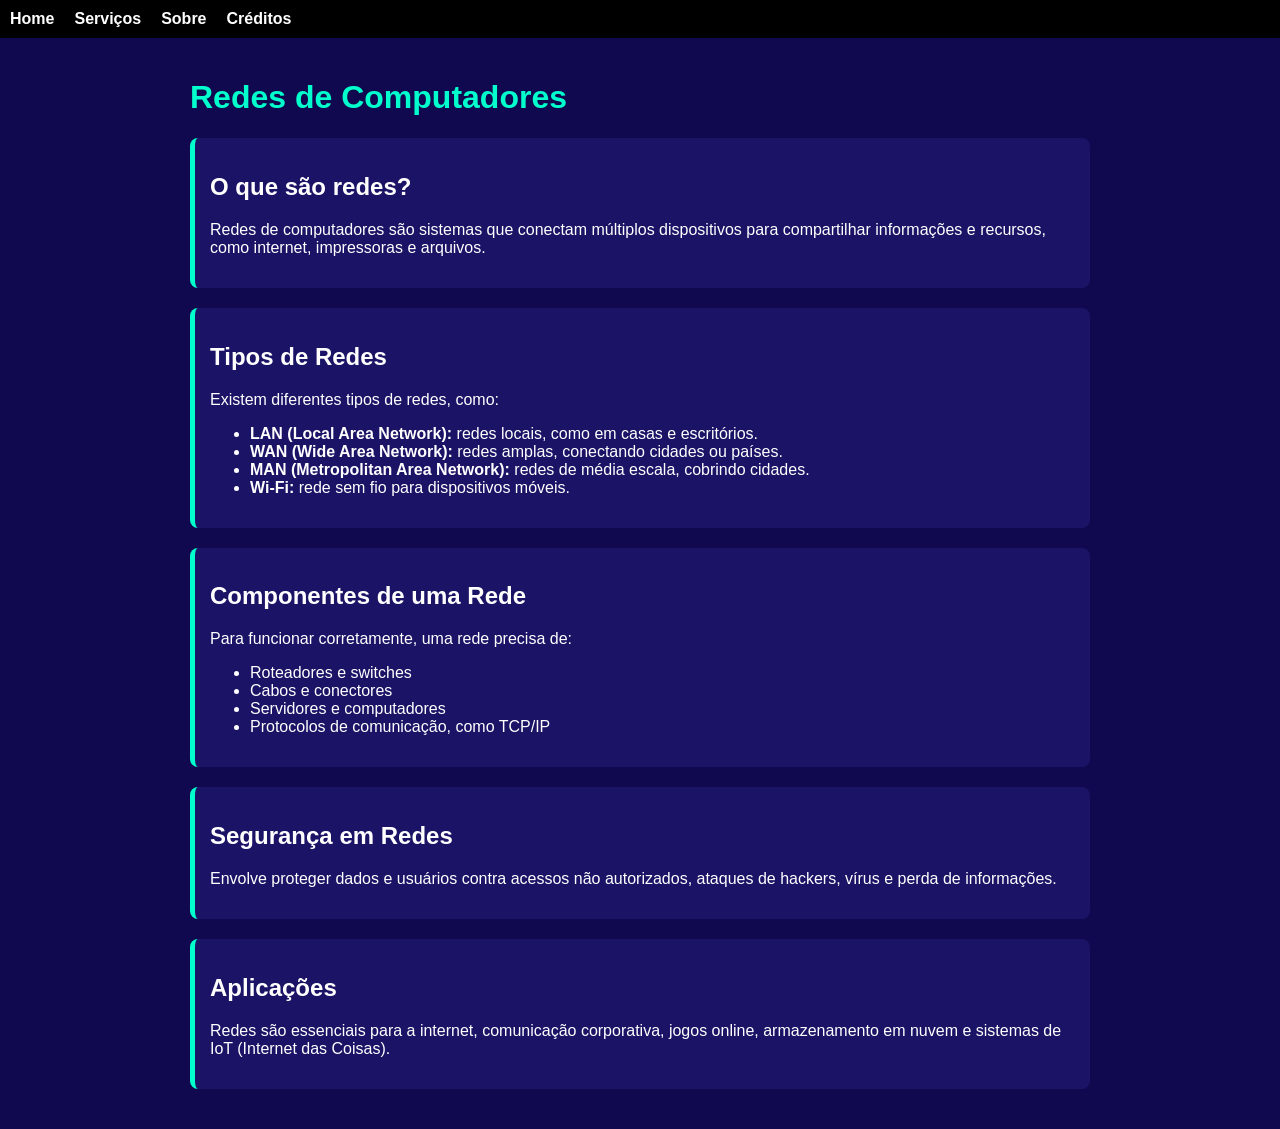
<file: redes.html>
<!DOCTYPE html>
<html lang="en">
<head>
    <meta charset="UTF-8">
    <meta name="viewport" content="width=device-width, initial-scale=1.0">
    <title>Redes de Computadores</title>


<nav>
  <ul>
    <li><a href="http://127.0.0.1:5500/inicio.html">Home</a></li>
    <li><a href="http://127.0.0.1:5500/servicess.html">Serviços</a></li>
    <li><a href="http://127.0.0.1:5500/sobre.html">Sobre</a></li>
    <li><a href="http://127.0.0.1:5500/creditos.html">Créditos</a></li>
  </ul>
</nav>

<style>

    body {
        background-color: #11094f;
        font-family: Arial, sans-serif;
        margin: 0;
        padding: px;
        color: white;
    }

nav {
        background-color: #000000; 
        padding: 10px;
    }

    nav ul {
        list-style: none;
        margin: 0;
        padding: 0;
        display: flex; 
    }

    nav ul li {
        margin-right: 20px;
    }

    nav ul li a {
        color: rgb(255, 255, 255);
        text-decoration: none;
        font-weight: bold;
        transition: color 0.3s;
    }

    nav ul li a:hover {
        color: rgb(7, 87, 51);
    }

    /* MELHORIAS VISUAIS */
    .container {
        padding: 20px;
        max-width: 900px;
        margin: auto;
    }

    .box {
        background-color: #1a1366;
        padding: 15px;
        margin-bottom: 20px;
        border-radius: 8px;
        border-left: 5px solid #00ffcc;
    }

    h1 {
        color: #00ffcc;
    }

</style>
</head>
<body>

<div class="container">

    <h1>Redes de Computadores </h1>

    <div class="box">
        <h2>O que são redes?</h2>
        <p>Redes de computadores são sistemas que conectam múltiplos dispositivos para compartilhar informações e recursos, como internet, impressoras e arquivos.</p>
    </div>

    <div class="box">
        <h2>Tipos de Redes</h2>
        <p>Existem diferentes tipos de redes, como:</p>
        <ul>
            <li><strong>LAN (Local Area Network):</strong> redes locais, como em casas e escritórios.</li>
            <li><strong>WAN (Wide Area Network):</strong> redes amplas, conectando cidades ou países.</li>
            <li><strong>MAN (Metropolitan Area Network):</strong> redes de média escala, cobrindo cidades.</li>
            <li><strong>Wi-Fi:</strong> rede sem fio para dispositivos móveis.</li>
        </ul>
    </div>

    <div class="box">
        <h2>Componentes de uma Rede</h2>
        <p>Para funcionar corretamente, uma rede precisa de:</p>
        <ul>
            <li>Roteadores e switches</li>
            <li>Cabos e conectores</li>
            <li>Servidores e computadores</li>
            <li>Protocolos de comunicação, como TCP/IP</li>
        </ul>
    </div>

    <div class="box">
        <h2>Segurança em Redes</h2>
        <p>Envolve proteger dados e usuários contra acessos não autorizados, ataques de hackers, vírus e perda de informações.</p>
    </div>

    <div class="box">
        <h2>Aplicações</h2>
        <p>Redes são essenciais para a internet, comunicação corporativa, jogos online, armazenamento em nuvem e sistemas de IoT (Internet das Coisas).</p>
    </div>

</div>

</body>
</html>
</file>
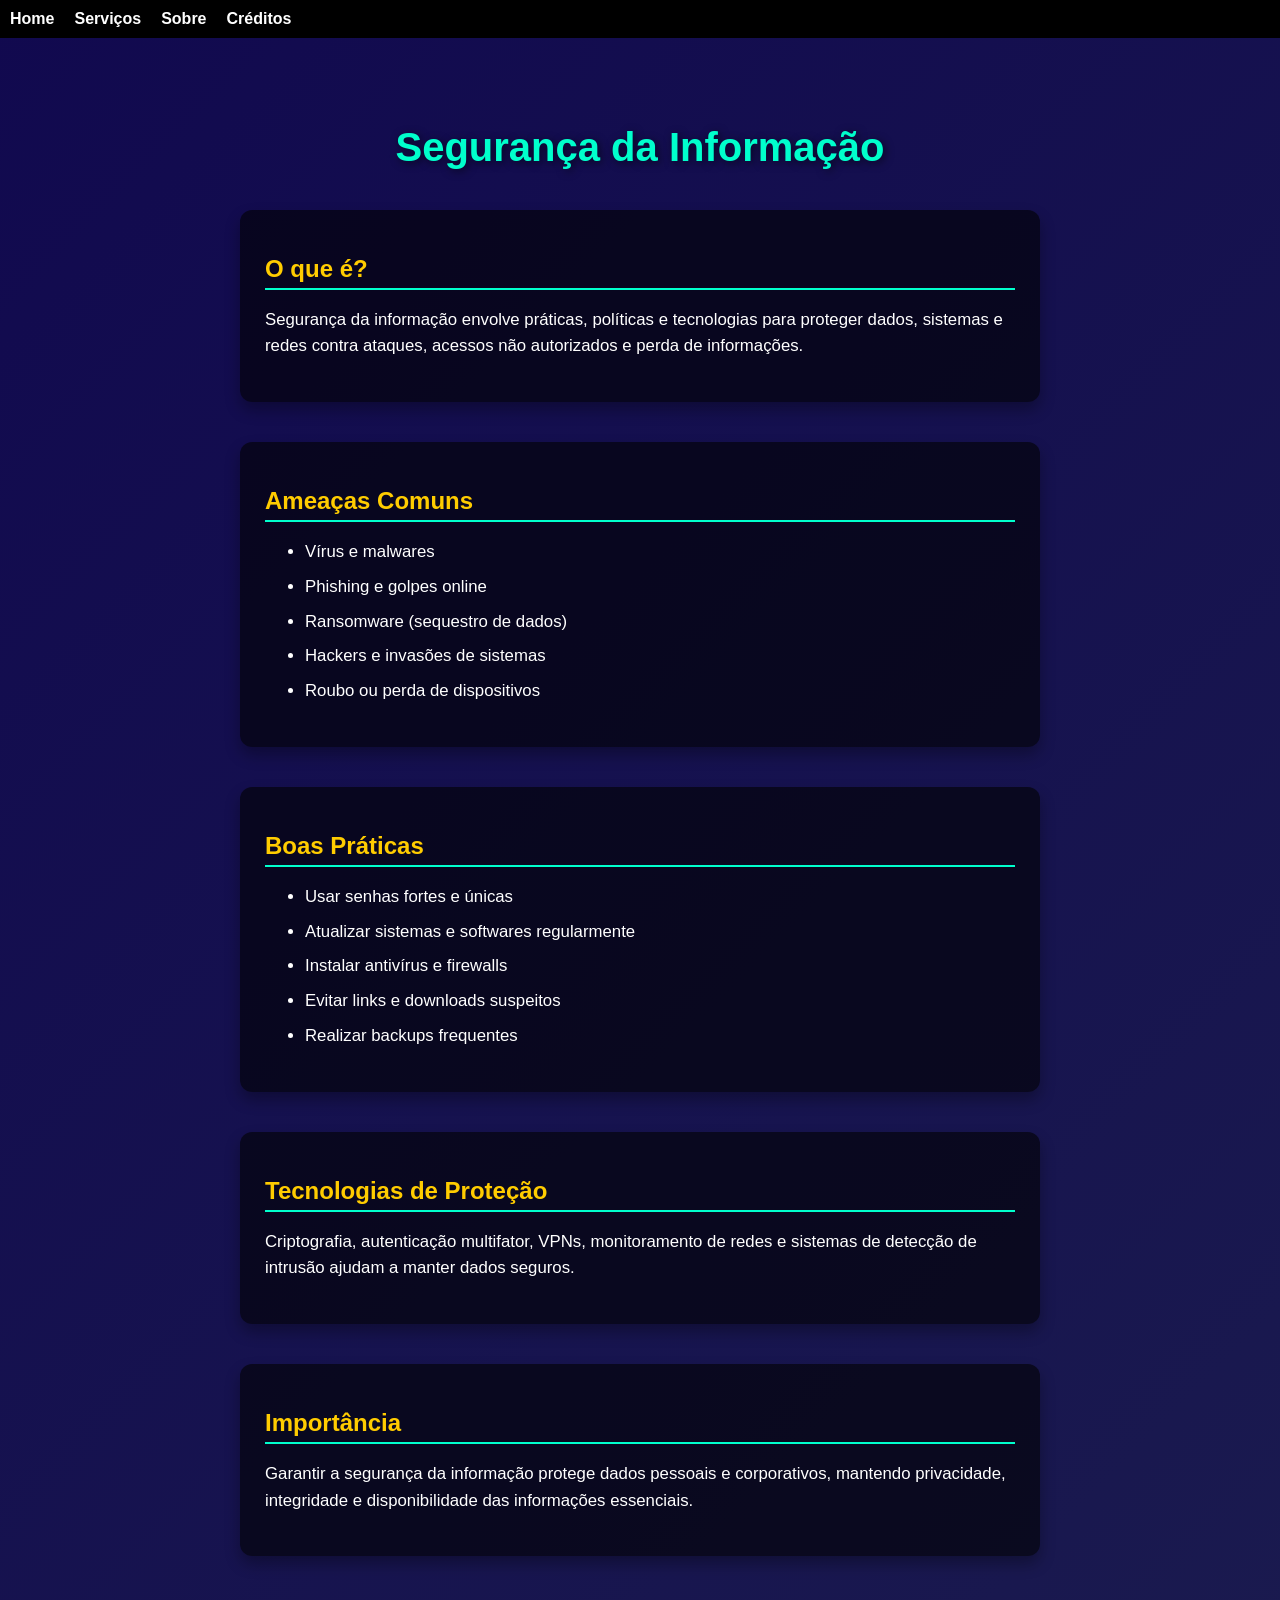
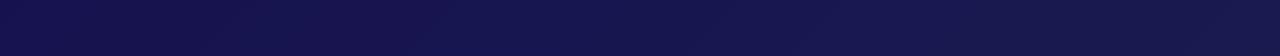
<file: seguranca.html>
<!DOCTYPE html>
<html lang="en">
<head>
    <meta charset="UTF-8">
    <meta name="viewport" content="width=device-width, initial-scale=1.0">
    <title>Segurança da Informação</title>


<nav>
  <ul>
    <li><a href="http://127.0.0.1:5500/inicio.html">Home</a></li>
    <li><a href="http://127.0.0.1:5500/servicess.html">Serviços</a></li>
    <li><a href="http://127.0.0.1:5500/sobre.html">Sobre</a></li>
    <li><a href="http://127.0.0.1:5500/creditos.html">Créditos</a></li>
  </ul>
</nav>

<style>
    body {
        background: linear-gradient(135deg, #11094f, #1a1a4f);
        font-family: Arial, sans-serif;
        margin: 0;
        padding: 0;
        color: #fff;
    }

    nav {
        background-color: #000;
        padding: 10px;
    }

    nav ul {
        list-style: none;
        display: flex;
        margin: 0;
        padding: 0;
    }

    nav ul li {
        margin-right: 20px;
    }

    nav ul li a {
        color: #fff;
        text-decoration: none;
        font-weight: bold;
        transition: 0.3s;
    }

    nav ul li a:hover {
        color: #00ffcc;
    }

    .container {
        max-width: 800px;
        margin: 40px auto;
        padding: 20px;
    }

    h1 {
        text-align: center;
        color: #00ffcc;
        font-size: 2.5em;
        margin-bottom: 40px;
        text-shadow: 2px 2px 8px rgba(0,0,0,0.6);
    }

    section {
        margin-bottom: 40px;
        background-color: rgba(0, 0, 0, 0.6);
        padding: 25px;
        border-radius: 12px;
        box-shadow: 0 8px 15px rgba(0,0,0,0.3);
    }

    section h2 {
        color: #ffcc00;
        margin-bottom: 15px;
        border-bottom: 2px solid #00ffcc;
        padding-bottom: 5px;
    }

    section p, section ul {
        line-height: 1.6;
        font-size: 1.05em;
    }

    section ul li {
        margin-bottom: 8px;
    }
</style>
</head>
<body>

<div class="container">
    <h1>Segurança da Informação </h1>

    <section>
        <h2>O que é?</h2>
        <p>Segurança da informação envolve práticas, políticas e tecnologias para proteger dados, sistemas e redes contra ataques, acessos não autorizados e perda de informações.</p>
    </section>

    <section>
        <h2>Ameaças Comuns</h2>
        <ul>
            <li>Vírus e malwares</li>
            <li>Phishing e golpes online</li>
            <li>Ransomware (sequestro de dados)</li>
            <li>Hackers e invasões de sistemas</li>
            <li>Roubo ou perda de dispositivos</li>
        </ul>
    </section>

    <section>
        <h2>Boas Práticas</h2>
        <ul>
            <li>Usar senhas fortes e únicas</li>
            <li>Atualizar sistemas e softwares regularmente</li>
            <li>Instalar antivírus e firewalls</li>
            <li>Evitar links e downloads suspeitos</li>
            <li>Realizar backups frequentes</li>
        </ul>
    </section>

    <section>
        <h2>Tecnologias de Proteção</h2>
        <p>Criptografia, autenticação multifator, VPNs, monitoramento de redes e sistemas de detecção de intrusão ajudam a manter dados seguros.</p>
    </section>

    <section>
        <h2>Importância</h2>
        <p>Garantir a segurança da informação protege dados pessoais e corporativos, mantendo privacidade, integridade e disponibilidade das informações essenciais.</p>
    </section>

</div>

</body>
</html>
</file>
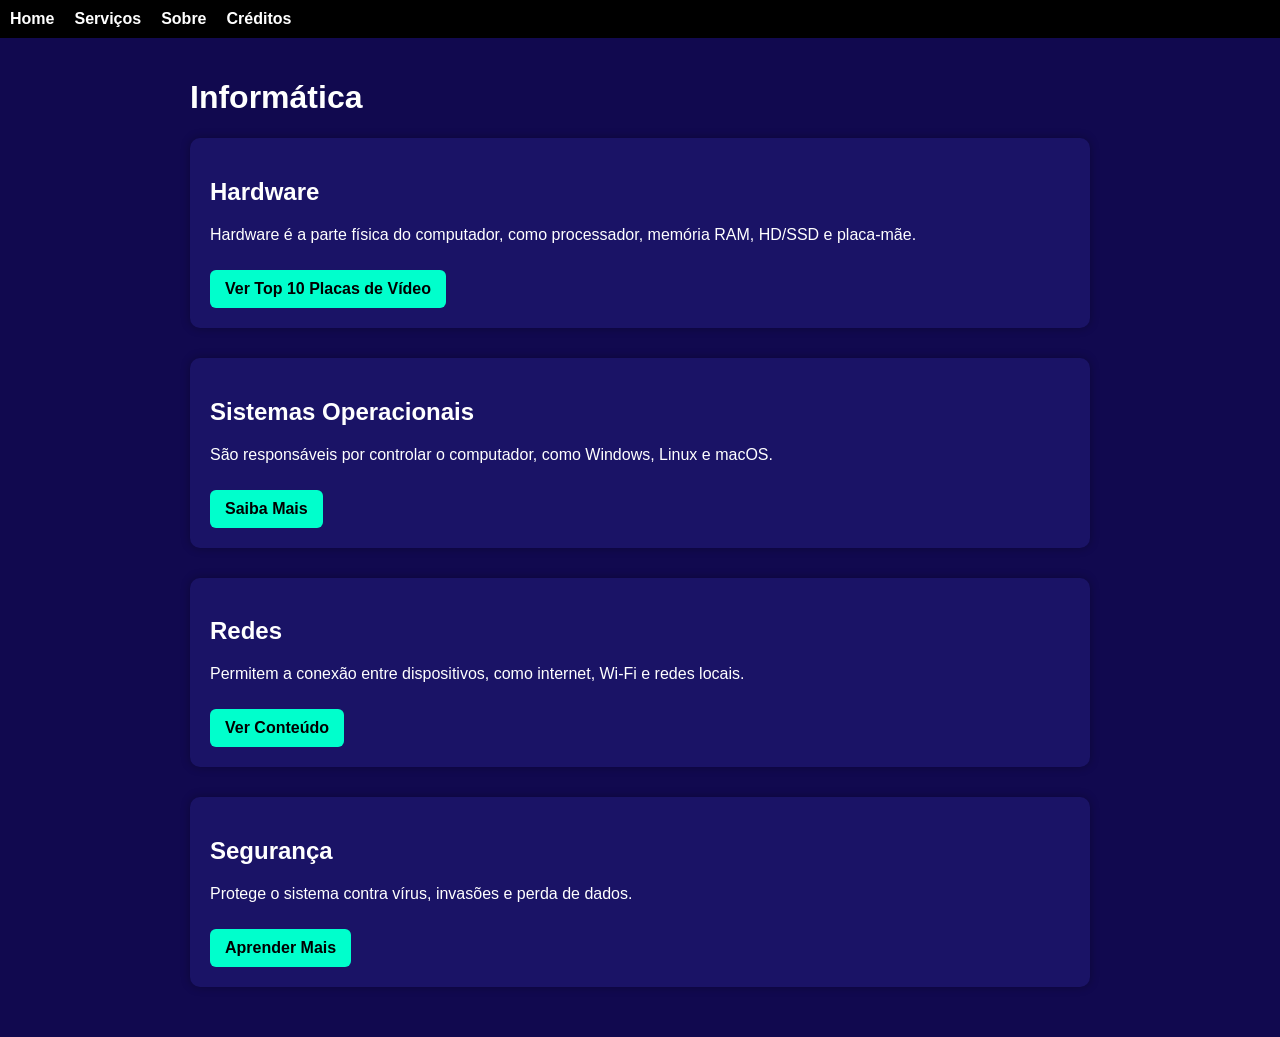
<file: servicess.html>
<!DOCTYPE html>
<html lang="en">
<head>
    <meta charset="UTF-8">
    <meta name="viewport" content="width=device-width, initial-scale=1.0">
    <title>serviços</title>

<nav>
  <ul>
    <li><a href="http://127.0.0.1:5500/inicio.html">Home</a></li>
    <li><a href="http://127.0.0.1:5500/servicess.html">Serviços</a></li>
    <li><a href="http://127.0.0.1:5500/sobre.html">Sobre</a></li>
    <li><a href="http://127.0.0.1:5500/creditos.html">Créditos</a></li>
  </ul>
</nav>

<style>

    body {
        background-color: #11094f;
        font-family: Arial, sans-serif;
        margin: 0;
        padding: px;
        color: white;
    }

nav {
        background-color: #000000; 
        padding: 10px;
    }

    nav ul {
        list-style: none;
        margin: 0;
        padding: 0;
        display: flex; 
    }

    nav ul li {
        margin-right: 20px;
    }

    nav ul li a {
        color: rgb(255, 255, 255);
        text-decoration: none;
        font-weight: bold;
        transition: color 0.3s;
    }

    nav ul li a:hover {
        color: rgb(7, 87, 51);
    }

    
    .container {
        padding: 20px;
        max-width: 900px;
        margin: auto;
    }

    .section {
        margin-bottom: 30px;
        padding: 20px;
        background-color: #1a1366;
        border-radius: 10px;
        box-shadow: 0 0 10px rgba(0,0,0,0.3);
    }

    .btn {
        display: inline-block;
        margin-top: 10px;
        padding: 10px 15px;
        background-color: #00ffcc;
        color: #000;
        border: none;
        border-radius: 6px;
        cursor: pointer;
        font-weight: bold;
        text-decoration: none;
        transition: 0.3s;
    }

    .btn:hover {
        background-color: #00ccaa;
        transform: scale(1.05);
    }

</style>
</head>

<body>

<div class="container">

    <h1>Informática </h1>

    <div class="section">
        <h2>Hardware</h2>
        <p>Hardware é a parte física do computador, como processador, memória RAM, HD/SSD e placa-mãe.</p>
        <a href="http://127.0.0.1:5500/projeto_de_desenvolvimento.html" target="_blank" class="btn">
            Ver Top 10 Placas de Vídeo
        </a>
    </div>

    <div class="section">
        <h2>Sistemas Operacionais</h2>
        <p>São responsáveis por controlar o computador, como Windows, Linux e macOS.</p>
        <a href="http://127.0.0.1:5500/sistemas.html" class="btn">Saiba Mais</a>
    </div>

    <div class="section">
        <h2>Redes</h2>
        <p>Permitem a conexão entre dispositivos, como internet, Wi-Fi e redes locais.</p>
        <a href="http://127.0.0.1:5500/redes.html" class="btn">Ver Conteúdo</a>
    </div>

    <div class="section">
        <h2>Segurança</h2>
        <p>Protege o sistema contra vírus, invasões e perda de dados.</p>
        <a href="http://127.0.0.1:5500/seguranca.html" class="btn">Aprender Mais</a>
    </div>

</div>

</body>
</html>
</file>
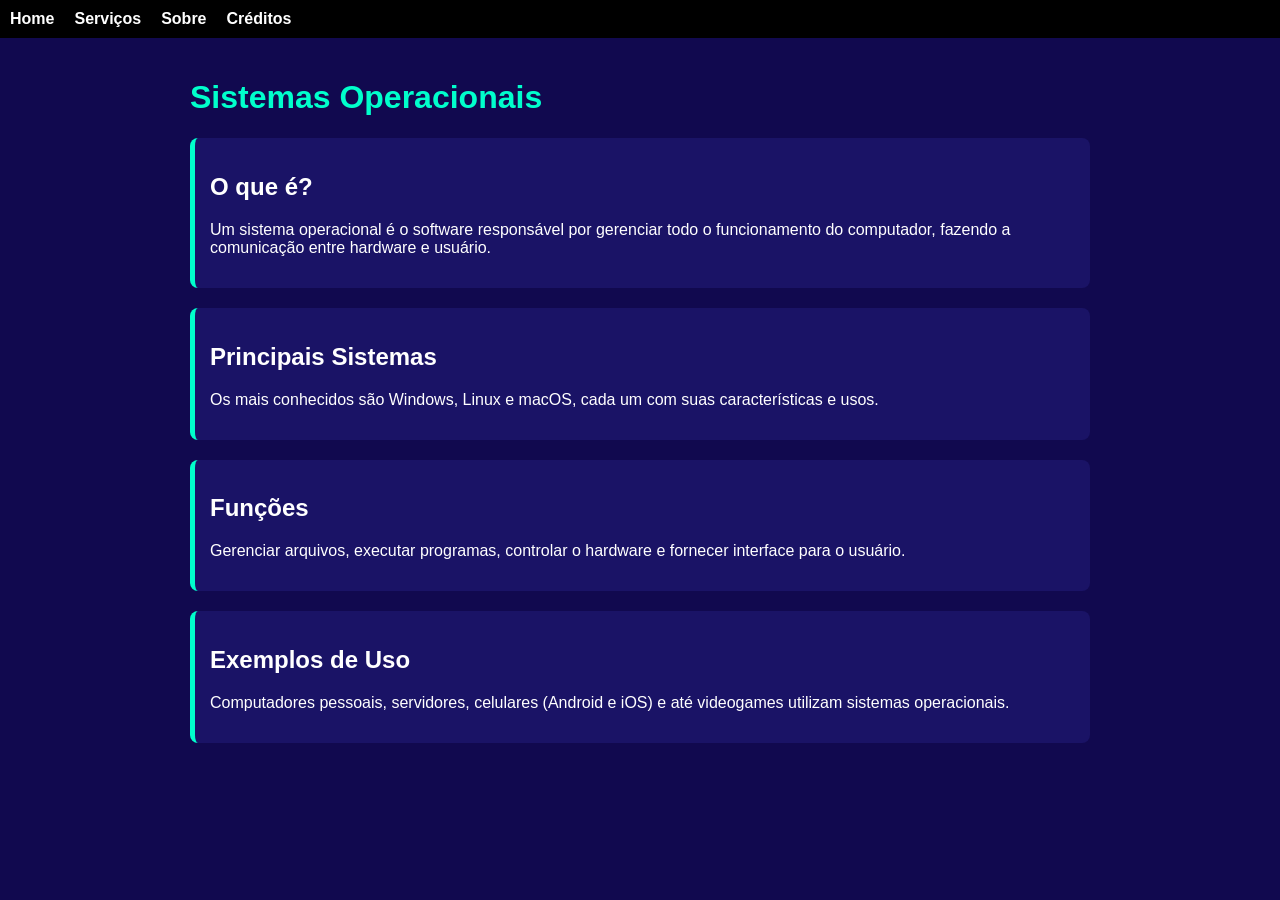
<file: sistemas.html>
<!DOCTYPE html>
<html lang="en">
<head>
    <meta charset="UTF-8">
    <meta name="viewport" content="width=device-width, initial-scale=1.0">
    <title>Sistemas Operacionais</title>

<nav>
  <ul>
    <li><a href="http://127.0.0.1:5500/inicio.html">Home</a></li>
    <li><a href="http://127.0.0.1:5500/servicess.html">Serviços</a></li>
    <li><a href="http://127.0.0.1:5500/sobre.html">Sobre</a></li>
    <li><a href="http://127.0.0.1:5500/creditos.html">Créditos</a></li>
  </ul>
</nav>
<style>

    body {
        background-color: #11094f;
        font-family: Arial, sans-serif;
        margin: 0;
        padding: px;
        color: white;
    }

nav {
        background-color: #000000; 
        padding: 10px;
    }

    nav ul {
        list-style: none;
        margin: 0;
        padding: 0;
        display: flex; 
    }

    nav ul li {
        margin-right: 20px;
    }

    nav ul li a {
        color: rgb(255, 255, 255);
        text-decoration: none;
        font-weight: bold;
        transition: color 0.3s;
    }

    nav ul li a:hover {
        color: rgb(7, 87, 51);
    }


    .container {
        padding: 20px;
        max-width: 900px;
        margin: auto;
    }

    .box {
        background-color: #1a1366;
        padding: 15px;
        margin-bottom: 20px;
        border-radius: 8px;
        border-left: 5px solid #00ffcc;
    }

    h1 {
        color: #00ffcc;
    }

</style>
</head>
<body>

<div class="container">

    <h1>Sistemas Operacionais </h1>

    <div class="box">
        <h2>O que é?</h2>
        <p>Um sistema operacional é o software responsável por gerenciar todo o funcionamento do computador, fazendo a comunicação entre hardware e usuário.</p>
    </div>

    <div class="box">
        <h2>Principais Sistemas</h2>
        <p>Os mais conhecidos são Windows, Linux e macOS, cada um com suas características e usos.</p>
    </div>

    <div class="box">
        <h2>Funções</h2>
        <p>Gerenciar arquivos, executar programas, controlar o hardware e fornecer interface para o usuário.</p>
    </div>

    <div class="box">
        <h2>Exemplos de Uso</h2>
        <p>Computadores pessoais, servidores, celulares (Android e iOS) e até videogames utilizam sistemas operacionais.</p>
    </div>

</div>

</body>
</html>
</file>
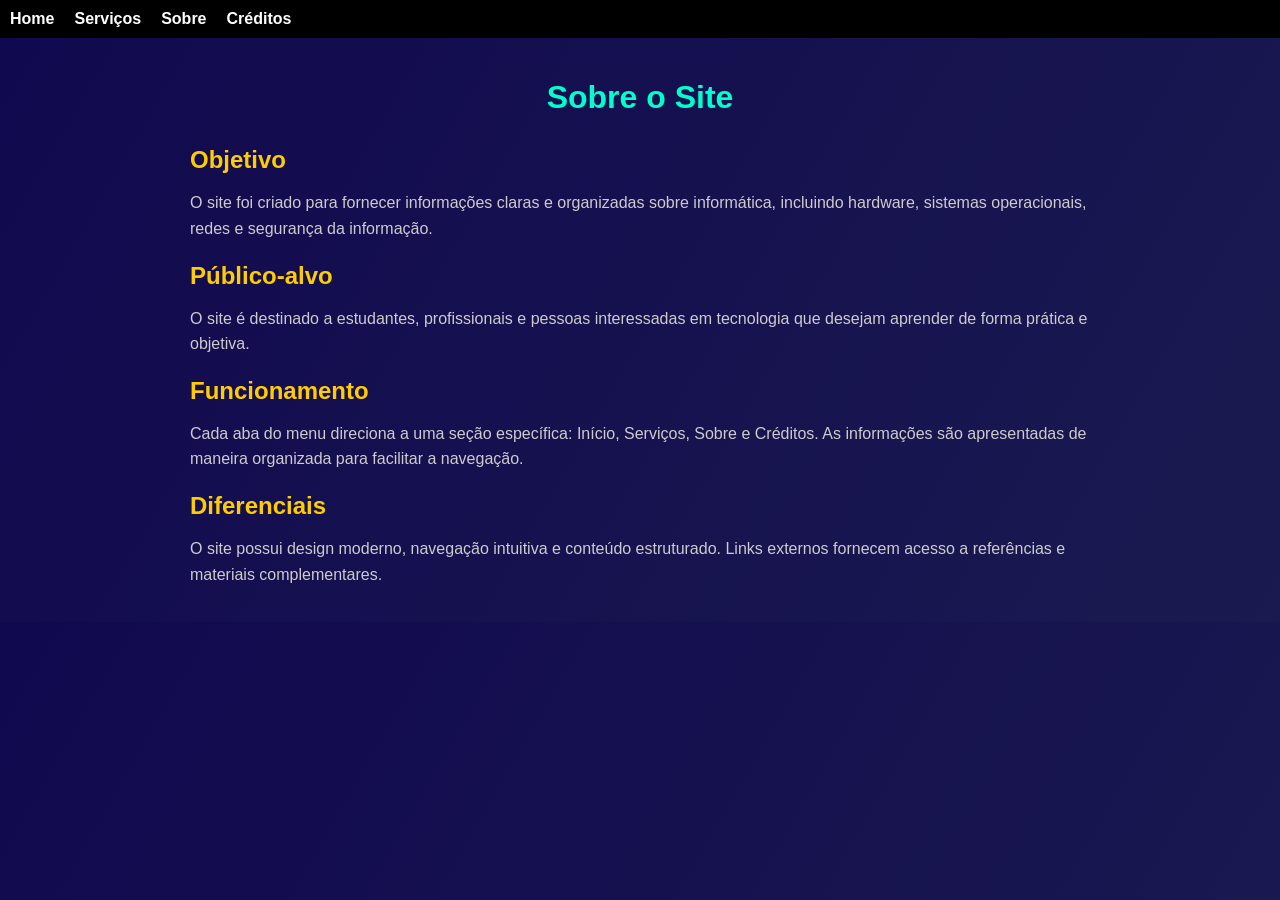
<file: sobre.html>
<!DOCTYPE html>
<html lang="en">
<head>
    <meta charset="UTF-8">
    <meta name="viewport" content="width=device-width, initial-scale=1.0">
    <title>Sobre o Site</title>

    <style>
        body {
            background: linear-gradient(120deg, #11094f, #1a1a4f);
            font-family: Arial, sans-serif;
            margin: 0;
            padding: 0;
            color: #fff;
        }

        nav {
            background-color: #000000; 
            padding: 10px;
        }

        nav ul {
            list-style: none;
            margin: 0;
            padding: 0;
            display: flex; 
        }

        nav ul li {
            margin-right: 20px;
        }

        nav ul li a {
            color: rgb(255, 255, 255);
            text-decoration: none;
            font-weight: bold;
            transition: color 0.3s;
        }

        nav ul li a:hover {
            color: rgb(7, 87, 51);
        }

        .container {
            padding: 20px;
            max-width: 900px;
            margin: auto;
            text-align: left;
        }

        h1 {
            color: #00ffcc;
            text-align: center;
            margin-bottom: 30px;
        }

        h2 {
            color: #ffcc00;
            margin-top: 20px;
            margin-bottom: 10px;
        }

        p {
            line-height: 1.6;
            color: #ccc;
            margin-bottom: 15px;
        }
    </style>
</head>
<body>


<nav>
  <ul>
    <li><a href="http://127.0.0.1:5500/inicio.html">Home</a></li>
    <li><a href="http://127.0.0.1:5500/servicess.html">Serviços</a></li>
    <li><a href="http://127.0.0.1:5500/sobre.html">Sobre</a></li>
    <li><a href="http://127.0.0.1:5500/creditos.html">Créditos</a></li>
  </ul>
</nav>

<div class="container">
    <h1>Sobre o Site</h1>

    <h2>Objetivo</h2>
    <p>O site foi criado para fornecer informações claras e organizadas sobre informática, incluindo hardware, sistemas operacionais, redes e segurança da informação.</p>

    <h2>Público-alvo</h2>
    <p>O site é destinado a estudantes, profissionais e pessoas interessadas em tecnologia que desejam aprender de forma prática e objetiva.</p>

    <h2>Funcionamento</h2>
    <p>Cada aba do menu direciona a uma seção específica: Início, Serviços, Sobre e Créditos. As informações são apresentadas de maneira organizada para facilitar a navegação.</p>

    <h2>Diferenciais</h2>
    <p>O site possui design moderno, navegação intuitiva e conteúdo estruturado. Links externos fornecem acesso a referências e materiais complementares.</p>
</div>

</body>
</html>
</file>
